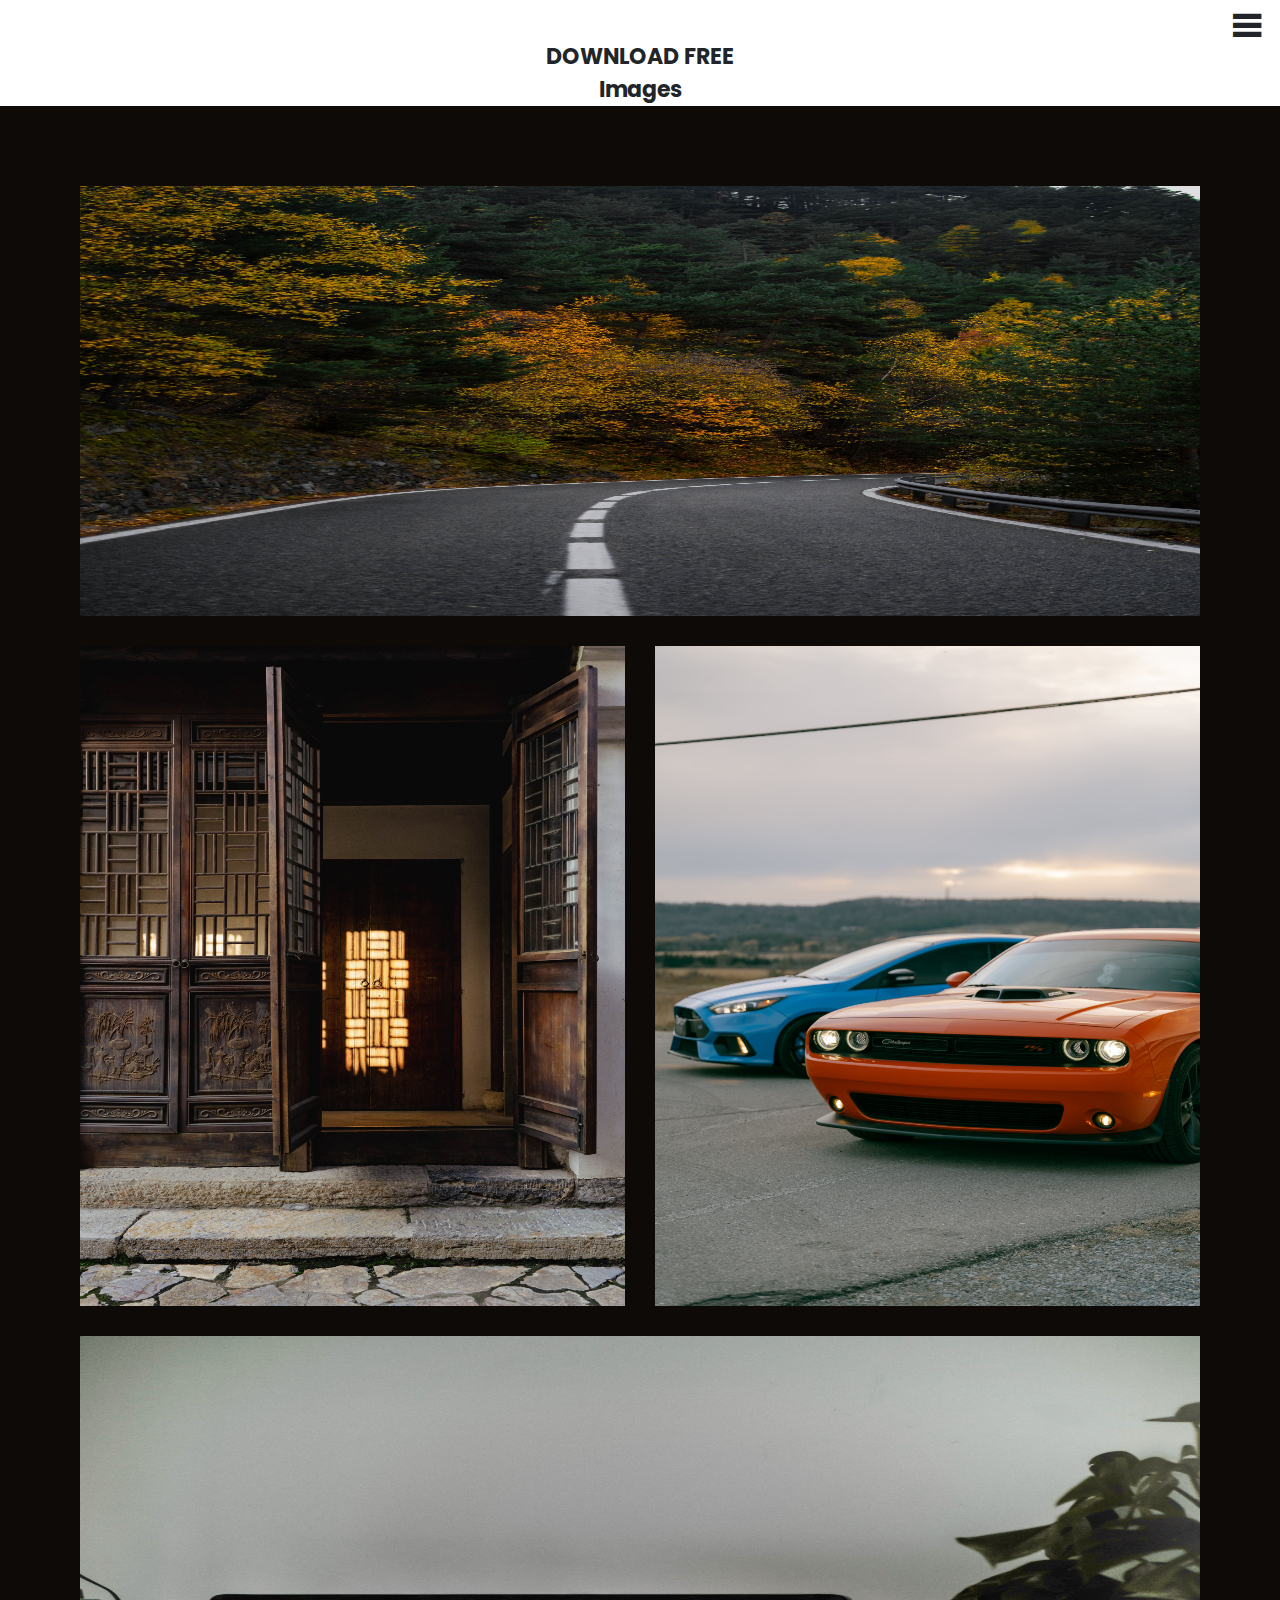
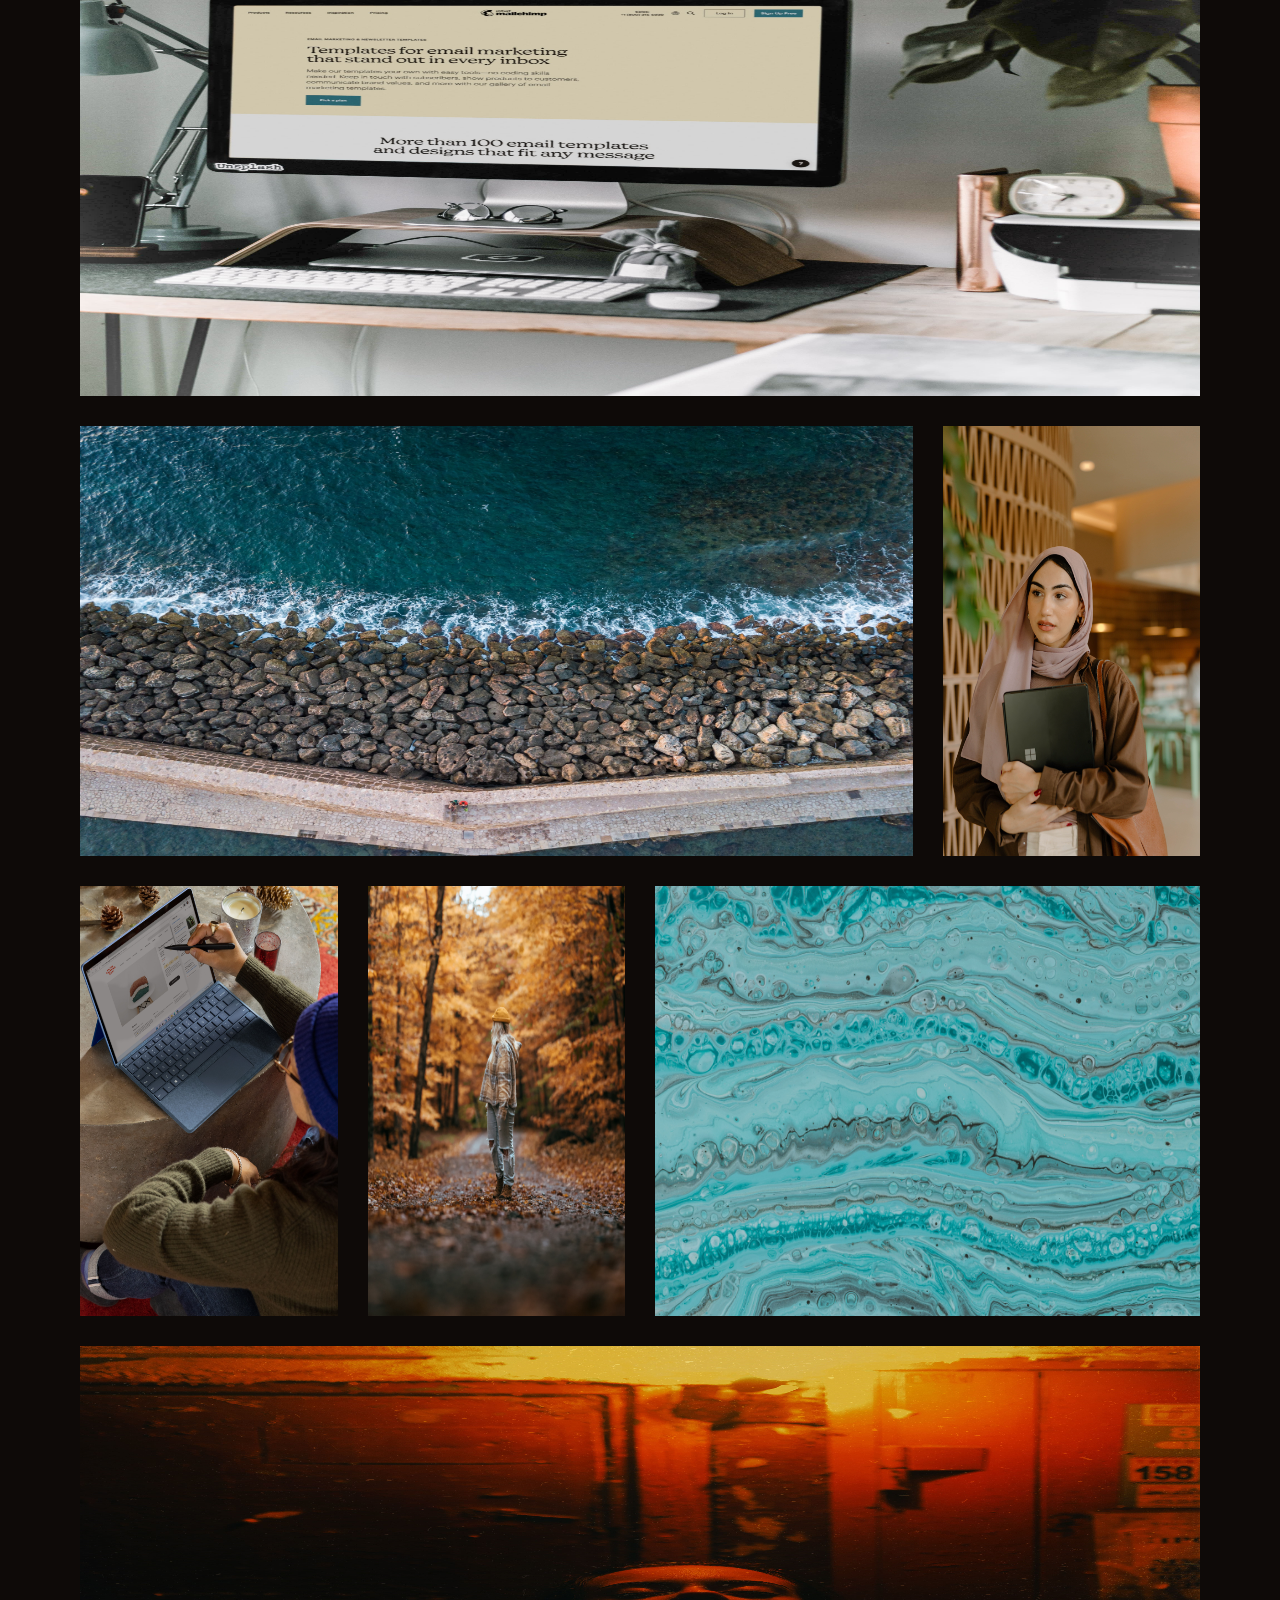
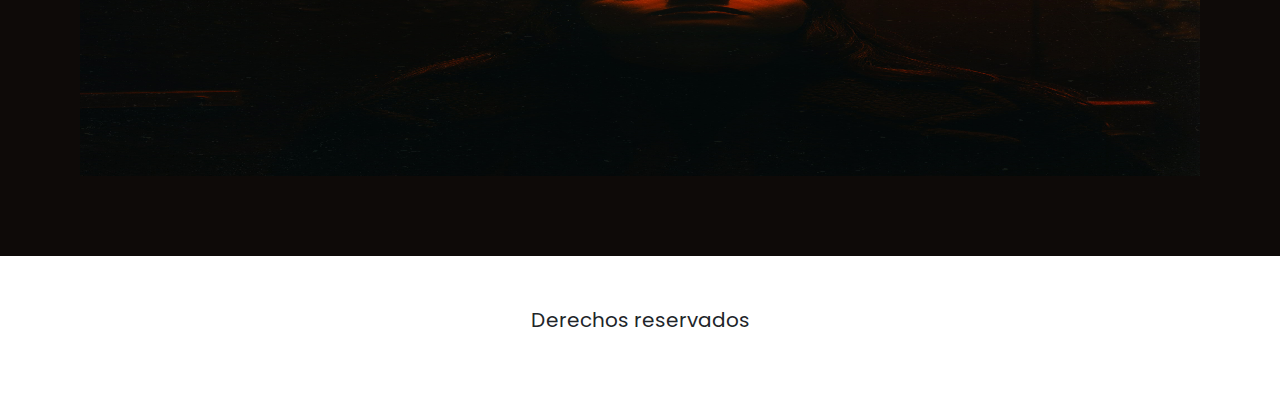
<file: galery.html>
<!DOCTYPE html>
<html lang="en">
<head>
    <meta charset="UTF-8">
    <meta http-equiv="X-UA-Compatible" content="IE=edge">
    <meta name="viewport" content="width=device-width, initial-scale=1.0">
    <title>Document</title>
    <link rel="stylesheet" href="boostrap/bootstrap.css">
    <link rel="stylesheet" href="main.css">
</head>
<body>
    <header>
        <div class="hamburger rotate">
            |||
        </div>
        <div class="menu">
                <ul>
                    <li><a href="index.html">INICIO</a></li>
                    <li><a href="galery.html">GALERY</a></li>
                    <li><a href="galeryBs.html">GALERY BOOSTRAP</a></li>
                </ul>
        </div>
        <h1>DOWNLOAD FREE <br>Images </h1>
    </header>
    
    <main class="main-gallery">
        <section class="galery">
            <img src="img-galeria/1.jpg" alt="">
            <img src="img-galeria/2.jpg" alt="">
            <img src="img-galeria/3.jpg" alt="">
            <img src="img-galeria/4.jpg" alt="">
            <img src="img-galeria/5.jpg" alt="">
            <img src="img-galeria/6.jpg" alt="">
            <img src="img-galeria/7.jpg" alt="">
            <img src="img-galeria/8.jpg" alt="">
            <img src="img-galeria/9.jpg" alt="">
            <img src="img-galeria/10.jpg" alt="">
        </section>
        <footer id="footer__galery">
            <p>Derechos reservados</p>
        </footer>
 </main>


    <script src="boostrap/bootstrap.js"></script>
    <script src="main.js"></script>
</body>
</html>
</file>
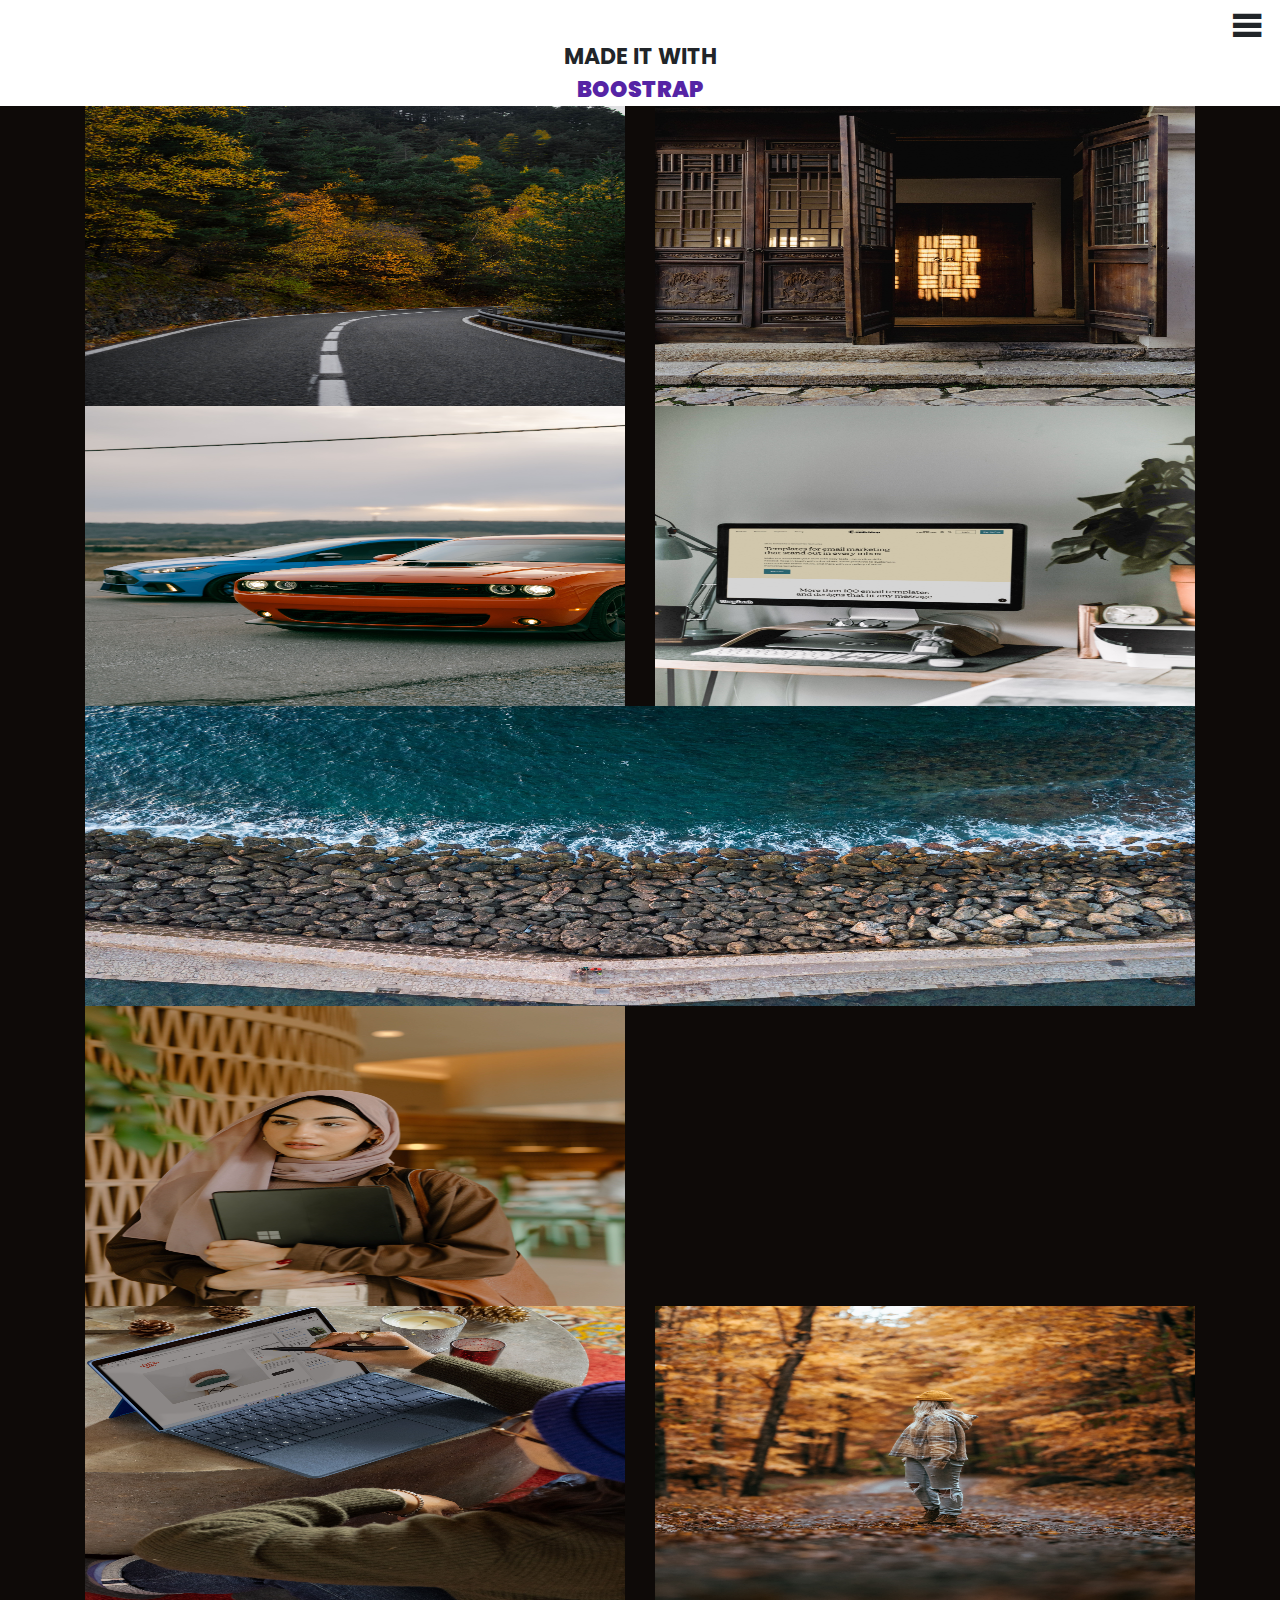
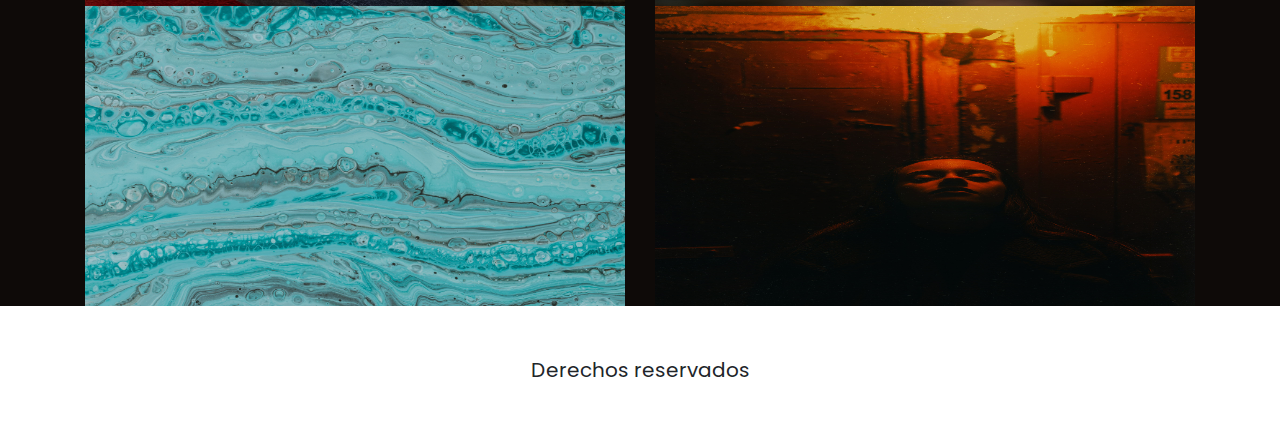
<file: galeryBs.html>
<!DOCTYPE html>
<html lang="en">
<head>
    <meta charset="UTF-8">
    <meta http-equiv="X-UA-Compatible" content="IE=edge">
    <meta name="viewport" content="width=device-width, initial-scale=1.0">
    <title>Document</title>
    <link rel="stylesheet" href="boostrap/bootstrap.css">
    <link rel="stylesheet" href="main.css">
</head>
<body>
    <header>
        <div class="hamburger rotate">
            |||
        </div>
        <div class="menu">
                <ul>
                    <li><a href="index.html">INICIO</a></li>
                    <li><a href="galery.html">GALERY</a></li>
                    <li><a href="galeryBs.html">GALERY BOOSTRAP</a></li>
                </ul>
        </div>
        <h1>MADE IT WITH <br><b id="violeta">BOOSTRAP</b></h1>
    </header>

    <main  class="container text-center" id="main-bs">
        <div class="row">
            <div class="col-12 col-md-6">
                <img src="img-galeria/1.jpg" alt="">
            </div>
            <div class="col-12  col-md-6">
                <img src="img-galeria/2.jpg" alt="">
            </div>
        </div>

        <div class="row">
            <div class="col-12 col-md-6">
                <img src="img-galeria/3.jpg" alt="">
            </div>
            <div class="col-12 col-md-6">
                <img src="img-galeria/4.jpg" alt="">
            </div>
        </div>

        <div class="row">
            <div class="col-12">
                <img src="img-galeria/5.jpg" alt="">
            </div>
            <div class="col-6 col-md-6">
                <img src="img-galeria/6.jpg" alt="">
            </div>
        </div>

        <div class="row">
            <div class="col-12 col-md-6">
                <img src="img-galeria/7.jpg" alt="">
            </div>
            <div class="col-12 col-md-6">
                <img src="img-galeria/8.jpg" alt="">
            </div>
        </div>

        <div class="row">
            <div class="col-6">
                <img src="img-galeria/9.jpg" alt="">
            </div>
            <div class="col-6">
                <img src="img-galeria/10.jpg" alt="">
            </div>
        </div>
    </main>


    <footer id="footer__galery">
        <p>Derechos reservados</p>
    </footer>
    
    <script src="boostrap/bootstrap.js"></script>
    <script src="main.js"></script>
</body>
</html>
</file>
<file: main.css>
@import url('https://fonts.googleapis.com/css2?family=Poppins:wght@100;300;400;500;600;700;800&display=swap');
* {
    margin: 0;
    font-family: 'Poppins';
    text-decoration: none;

}
html{
    font-size: 62.5%;
}

body {
    background-color: #0E0A08;
    height: 100vh;
   max-width: 2600px;
   margin: auto;
}
#body-index {
    overflow-y: hidden;
}
header {
    background-color: #FFFFFF;
    display: flex;
    flex-direction: column;
    align-items: center;
    transition: background 0.2s;
}

header h1 {
    margin: 0;
    font-size: 2.2em;
    text-align: center;
    transition: 1s;
}
.hamburger {
    z-index: 11;
    margin-top: 10px;
    margin-right: 20px;
    font-size: 3em;
    align-self: flex-end;
    font-weight: bold;
    line-height: 1;
    transition: transform 0.5s;
}
.hamburger:hover {
    cursor: pointer;
}
.rotate {
    transform: rotate(90deg);
}

.menu {
    position: absolute;
    z-index: 10;
    display: initial;
    width: 100%;
    height: 0;
    margin: 0;
    background: #0A090C;
    transform: translateY(-202px);
    transition: 0.8s;
}
.menu ul {
    padding: 0;
    width: 100%;
    height: 100%;
    display: flex;
    flex-direction: column;
    font-size: 2em;
    align-items: center;
    justify-content: space-evenly;
}
.menu li {
    text-align: center;
    width: 100%;
    display: inline;
    color: #FFFFFF;
}
.menu li a {
    padding: 0 auto;
    color: white;
}
.menu li:hover a {
    color: #8a6db9;
}
.menu li:hover {
    background-color: #241f2c;
    cursor: pointer;
    color: #8a6db9;
}
.main__index {
    height: calc(100% - 106px);
    display: grid;
    grid-template-rows: repeat(12, 1fr);
}
.main__index section {
    grid-row: 1/11;
}
#carouselExampleIndicators {
    width: 80%;
}
#carouselExampleIndicators .boton-flecha  {
    margin: auto;
    height: 40%;
}
.main__index .fotos__inicio article {
    position: relative;
    margin-top: 80px;
    display: flex;
    flex-direction: column;
    align-items: center;
}
.main__index .fotos__inicio article h2 {
    text-align: center;
    right: 0;
    left: 0;
    top: 0;
    z-index: 30;
    position: absolute;
    font-family: sans-serif;
    font-weight: bold;
    font-style: italic;
    color: white;
    font-size: 2em;
}
.main__index .fotos__inicio article img {
    height: auto;
    width: 300px;
    border: 2px solid #FFFFFF;
    animation: subirBajar 5s infinite linear;
}

@keyframes subirBajar {
    0% {transform: translateY(0);}
    25% { transform:translateY(-2vh);}
    50% {transform: translateY(0);}
    75% {transform: translateY(2vh);}
}

footer{
    font-size: 2em;
    grid-row: 11/13;
    background-color: #FFFFFF;
    display: flex;
    justify-content: center;
    align-items: center;
}
.main__index .fotos__inicio .imagen2 {    
    display: none;
}
.main__index .fotos__inicio .imagen3 {    
    display: none;
}
@media screen and (min-width: 740px) {
    .main__index .fotos__inicio {
        display: flex;
        justify-content: space-around;
    }
    .main__index .fotos__inicio .imagen2 {    
        display: none;
    }
    .main__index .fotos__inicio .imagen3 {    
        display: initial;
    }
}
@media screen and (min-width: 1320px) {

    .main__index .fotos__inicio .imagen2 {    
        display: initial;
    }

}






.blanco {
    background-color: white;
}
.blancoTexto {
    color: white;
}

.margen {
    margin-top: 172px;
}

.negro {
    background-color: #0A090C;
}
.visible {
    height: 202px;
    transform: translateX(0px);
}

/*galeria*/
.main-gallery {
    display: inline;
}
.main-gallery .galery {
    padding: 80px;
    display: grid;
    grid-template-columns: repeat(auto-fill,minmax(250px,1fr));
    grid-auto-rows: 200px;
    grid-gap: 30px;
}
.main-gallery .galery img {
    height: 100%;
    width: 100%;
}
.main-gallery .galery img:first-child {
    grid-column: span 3;
    grid-row: span 2;
}
.main-gallery .galery img:nth-child(2) {
    grid-row: span 2;
}
.main-gallery .galery img:nth-child(3) {
    grid-column: span 2;
    grid-row: span 2;
}
.main-gallery .galery img:nth-child(4) {
    grid-column: span 3;
    grid-row: span 3;
}
.main-gallery .galery img:nth-child(5) {
    grid-column: span 3;
    grid-row: span 2;
}
.main-gallery .galery img:nth-child(6) {
    grid-row: span 2;
}
.main-gallery .galery img:nth-child(7) {
    grid-row: span 2;
}
.main-gallery .galery img:nth-child(8) {
    grid-row: span 2;
}

.main-gallery .galery img:nth-child(9) {
    grid-column: span 2;
}
#footer__galery  {
   height: 138.5px;
}
@media screen and (max-width: 1650px) {
    .main-gallery .galery img:nth-child(2) {
        grid-column: span 2;
    }
    .main-gallery .galery img:nth-child(3) {
        grid-row: span 3;
    }
    .main-gallery .galery img:nth-child(9) {
        grid-row: span 2;
    }
    .main-gallery .galery img:nth-child(10) {
        grid-column: span 2;
        grid-row: span 2;
    }
}
@media screen and (max-width: 1530px) {
    .main-gallery .galery img:nth-child(1) {
        grid-column: span 4;
    }
    .main-gallery .galery img:nth-child(2) {
        grid-row: span 3;
    }
    .main-gallery .galery img:nth-child(4) {
        grid-column: span 4;
    }
    .main-gallery .galery img:nth-child(10) {
        grid-column: span 4;
        grid-row: span 2;
    }
}
@media screen and (max-width: 1200px) {
    .main-gallery .galery {
        grid-template-columns: repeat(3,1fr);
    }
    .main-gallery .galery img {
        grid-row: span 3 !important;
        grid-column: span 3 !important;
    }
}
@media screen and (max-width: 600px) {
    .main-gallery .galery img {
        grid-row: span 2 !important;
    }
}

/*galery boostrap */

#main-bs img {
    width: 100%;
    height: 300px;
}
#violeta {
    color: #5524a5;
}
</file>
